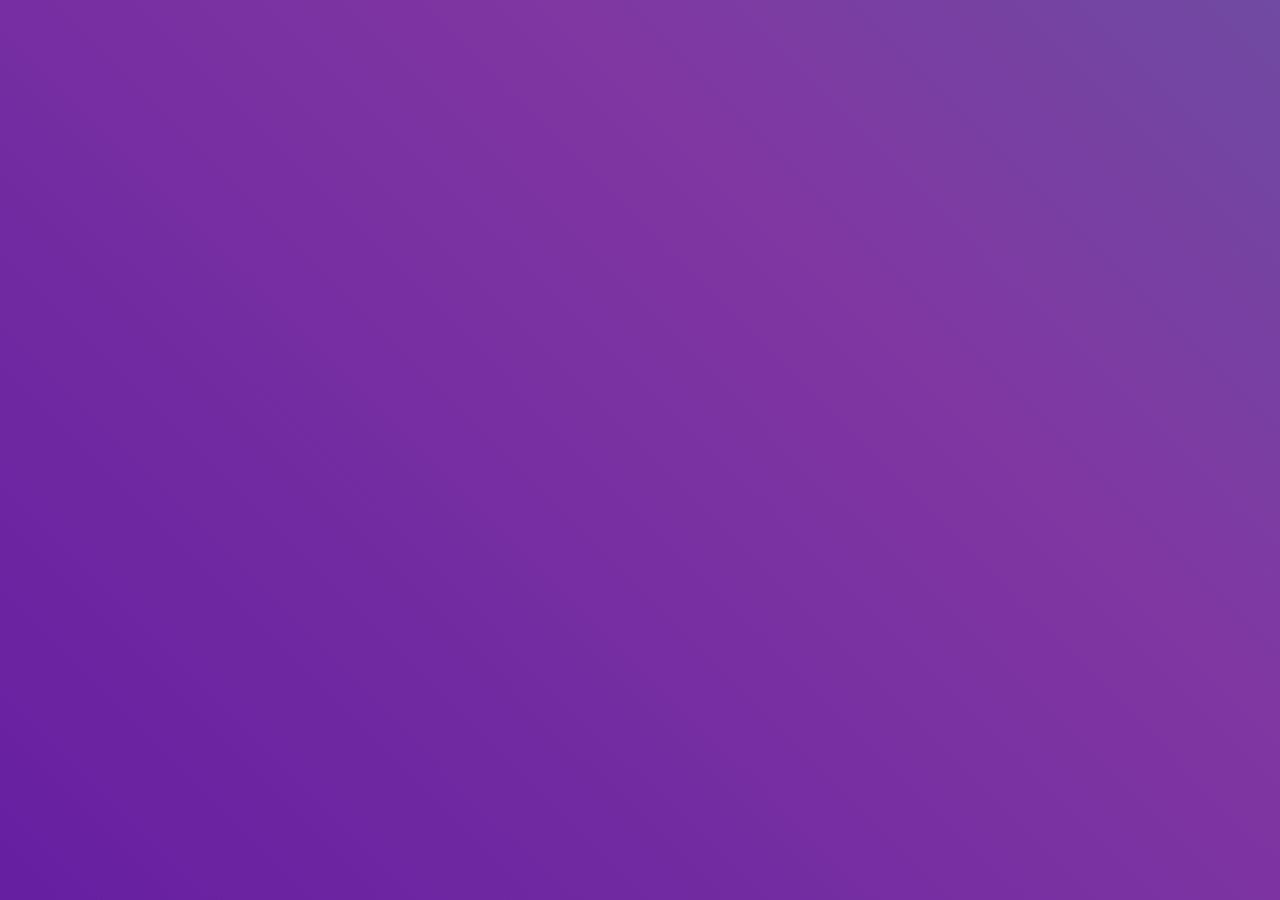
<file: examing.html>
<!DOCTYPE html>
<html lang="en">
<head>
    <meta charset="UTF-8">
    <meta name="viewport" content="width=device-width, initial-scale=1.0">
    <title>Document</title>
    <style>
                body {
            font-family: Arial, sans-serif;
            background-color: #f0f0f0;
            display: flex;
            justify-content: center;
            align-items: center;
            height: 100vh;
            margin: 0;
            background-image: linear-gradient(45deg, rgb(70, 1, 160),rgb(128, 55, 162)
            , rgb(54, 141, 165));
            background-size: 300% 300%;
            animation: color 10s ease infinite;
            
        }
        @keyframes color{
            0%{
                background-position: 0 50%;
            }
            50%{
                background-position: 100% 50%;
            }
            100%{
                background-position: 0% 50%;
            }}
    </style>
</head>
<body>
    
</body>
</html>
</file>
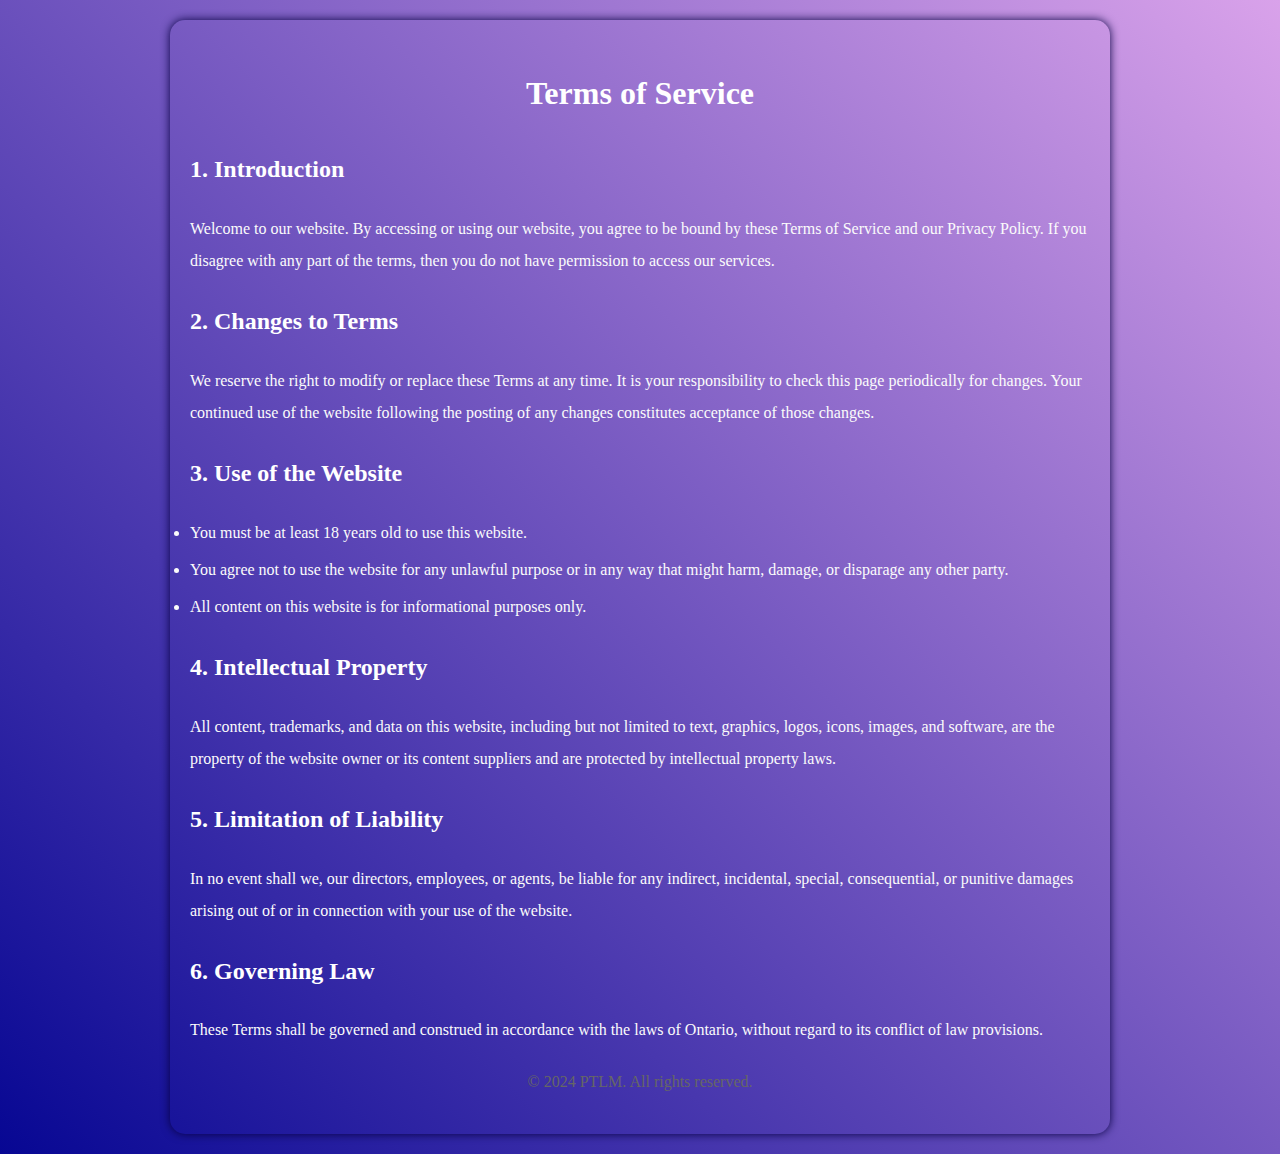
<file: termofservice.html>
<!DOCTYPE html>
<html lang="en">
<head>
    <meta charset="UTF-8">
    <meta name="viewport" content="width=device-width, initial-scale=1.0">
    <title>Terms of Service</title>
    <link rel="icon" type="image/jpg" href="images/faviptml-removebg-preview.png">

    <style>
        body {
            font-family: 'Times New Roman', Times, 'Times New Roman', Times, serif;
            line-height: 2;
            margin: 0;
            padding: 0;
            background-image: linear-gradient(45deg,rgb(7, 7, 147),rgb(217, 162, 234)) ;            
            color: #fbfbfb;
        }
        .container {
            max-width: 900px;
            margin: 20px auto;
            padding: 20px;
            background: transparent;
            box-shadow: 0 0 10px rgb(7, 1, 66);
            border-radius: 15px;
        }
        h1, h2, h3 {
            color: #ffffff;
        }
        h1 {
            text-align: center;
            margin-bottom: 20px;
        }
        ul {
            margin: 0;
            padding: 0;  
        }
        ul li {
            margin: 5px 0;
        }
        .footer {
            text-align: center;
            margin-top: 20px;
            font-size: 1em;
            color: #666;
        }
    </style>
</head>
<body>
    <div class="container">
        <h1>Terms of Service</h1>
        <h2>1. Introduction</h2>
        <p>Welcome to our website. By accessing or using our website, you agree to be bound by these Terms of Service and our Privacy Policy. If you disagree with any part of the terms, then you do not have permission to access our services.</p>
        
        <h2>2. Changes to Terms</h2>
        <p>We reserve the right to modify or replace these Terms at any time. It is your responsibility to check this page periodically for changes. Your continued use of the website following the posting of any changes constitutes acceptance of those changes.</p>
        
        <h2>3. Use of the Website</h2>
        <ul>
            <li>You must be at least 18 years old to use this website.</li>
            <li>You agree not to use the website for any unlawful purpose or in any way that might harm, damage, or disparage any other party.</li>
            <li>All content on this website is for informational purposes only.</li>
        </ul>
        
        <h2>4. Intellectual Property</h2>

        <p>All content, trademarks, and data on this website, including but not limited to text, graphics, logos, icons, images, and software, are the property of the website owner or its content suppliers and are protected by intellectual property laws.</p>
        <h2>5. Limitation of Liability</h2>
        <p>In no event shall we, our directors, employees, or agents, be liable for any indirect, incidental, special, consequential, or punitive damages arising out of or in connection with your use of the website.</p>
        
        <h2>6. Governing Law</h2>
        <p>These Terms shall be governed and construed in accordance with the laws of Ontario, without regard to its conflict of law provisions.</p>
        
        <div class="footer">
            <p>© 2024 PTLM. All rights reserved.</p>
        </div>
    </div>
</body>
</html>
</file>
